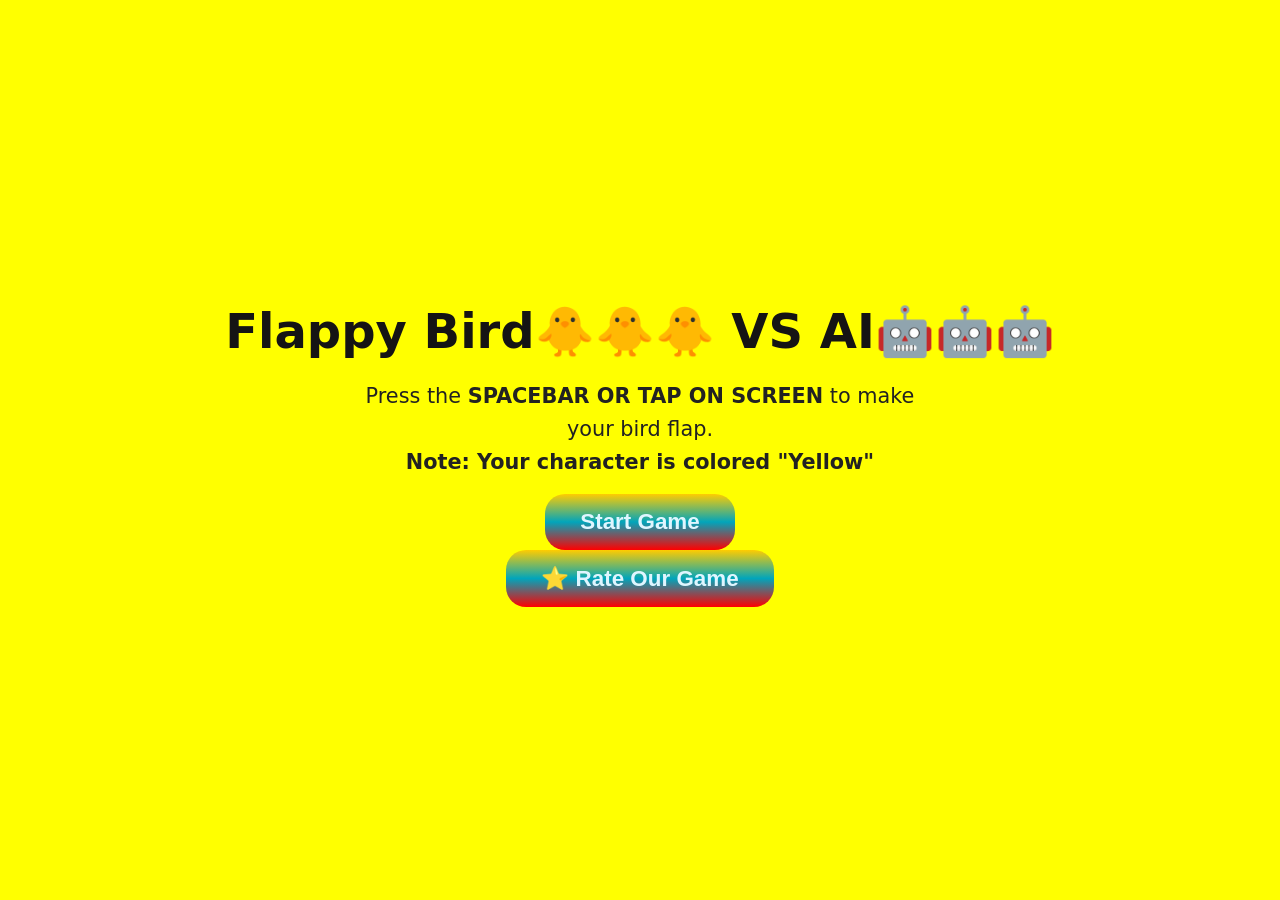
<file: index.html>
<!DOCTYPE html>
<!-- saved from url=(0045)http://127.0.0.1:5500/flappy_B-ird/index.html -->
<html>

<head>
    <meta name="google-site-verification" content="zDfn2sl5xTP5o-X9sPmzwYp7t9R6TMOYX8TawxiJrhg" />
    <title>Flappy Bird VS AI Reyansh Wadhwa</title>
    <link rel="stylesheet" href="style.css">
    <link rel="icon" type="image/png"
        href="https://encrypted-tbn0.gstatic.com/images?q=tbn:ANd9GcSBtKTR7flXbRJVo8e8tR30evMzu_j4uGb2yHoOnEBM7w&s">
</head>

<body>
    <h1>Flappy Bird🐥🐥🐥 VS AI🤖🤖🤖</h1>
    <div id="flappyScore">
        <div>Player:<span id="pScore">0</span></div>
        <div>AI:<span id="aScore">0</span></div>
    </div>
    <div id="flapStart">
        <h1>Flappy Bird🐥🐥🐥 VS AI🤖🤖🤖</h1>
        <div>
            <p>Press the <b>SPACEBAR OR TAP ON SCREEN</b> to make your bird flap.<br>
                <span><b>Note: Your character is colored "Yellow"</b></span>
            </p>
        </div>
        <button onclick="startGame()">Start Game</button>
        <button onclick="window.location.href='rating.html'">
            ⭐ Rate Our Game
        </button>
    </div>
    <canvas id="flappyBoard" width="800" height="600"></canvas>

    <div id="flapIns">
        Press <b>SPACE OR TAP ON SCREEN</b> to make your bird flap.<br>
        <span><b>Note: Your color is "Yellow"</b></span>
    </div>
    <div id="divOver" class="hidden">
        <h3 id="flappyOver">🤖 AI Wins!</h3>
        <button onclick="restartGame()">Restart</button>
    </div>
    <script src="script.js"></script>
    <!-- Code injected by live-server -->
    <script>
        // <![CDATA[  <-- For SVG support
        if ('WebSocket' in window) {
            (function () {
                function refreshCSS() {
                    var sheets = [].slice.call(document.getElementsByTagName("link"));
                    var head = document.getElementsByTagName("head")[0];
                    for (var i = 0; i < sheets.length; ++i) {
                        var elem = sheets[i];
                        var parent = elem.parentElement || head;
                        parent.removeChild(elem);
                        var rel = elem.rel;
                        if (elem.href && typeof rel != "string" || rel.length == 0 || rel.toLowerCase() == "stylesheet") {
                            var url = elem.href.replace(/(&|\?)_cacheOverride=\d+/, '');
                            elem.href = url + (url.indexOf('?') >= 0 ? '&' : '?') + '_cacheOverride=' + (new Date().valueOf());
                        }
                        parent.appendChild(elem);
                    }
                }
                var protocol = window.location.protocol === 'http:' ? 'ws://' : 'wss://';
                var address = protocol + window.location.host + window.location.pathname + '/ws';
                var socket = new WebSocket(address);
                socket.onmessage = function (msg) {
                    if (msg.data == 'reload') window.location.reload();
                    else if (msg.data == 'refreshcss') refreshCSS();
                };
                if (sessionStorage && !sessionStorage.getItem('IsThisFirstTime_Log_From_LiveServer')) {
                    console.log('Live reload enabled.');
                    sessionStorage.setItem('IsThisFirstTime_Log_From_LiveServer', true);
                }
            })();
        }
        else {
            console.error('Upgrade your browser. This Browser is NOT supported WebSocket for Live-Reloading.');
        }
        // ]]>
    </script>


</body>

</html>
</file>
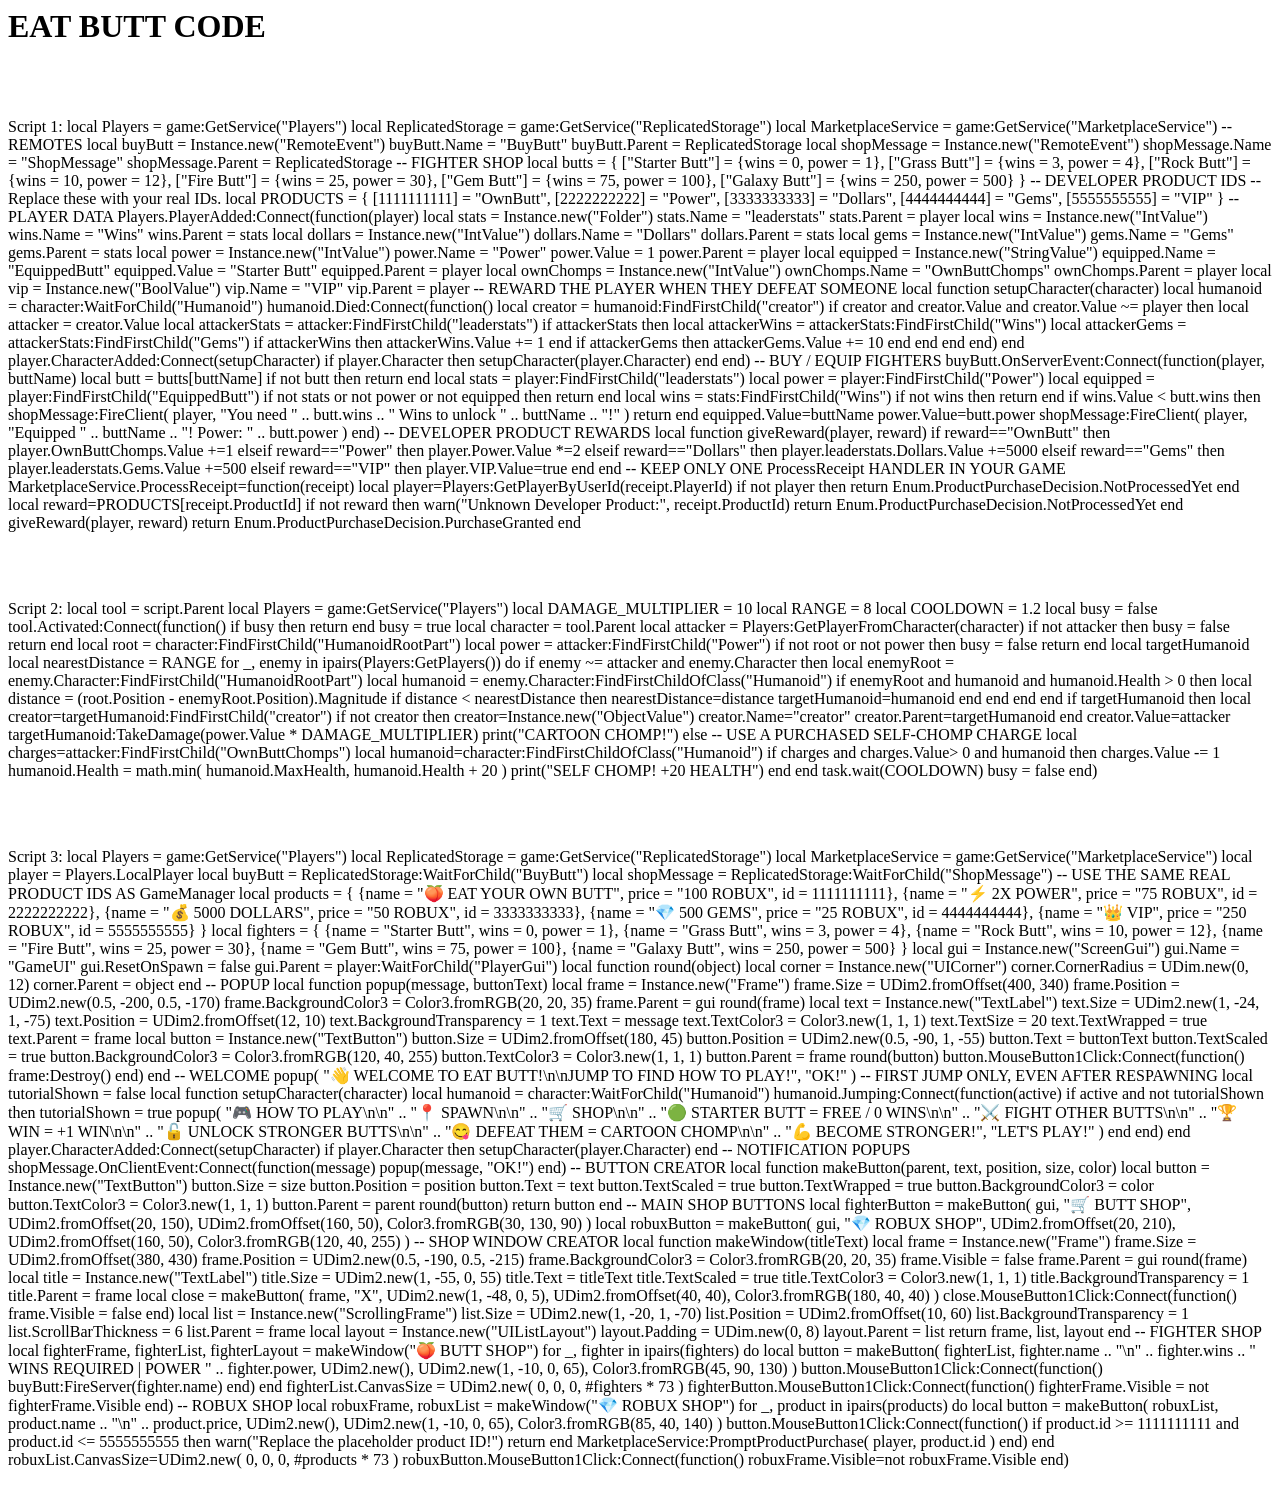
<file: Adminarea.html>
<html>

<head>

</head>

<body>
    <h1>EAT BUTT CODE</h1>
    <br><br>
    <p>Script 1:

        local Players = game:GetService("Players")
        local ReplicatedStorage = game:GetService("ReplicatedStorage")
        local MarketplaceService = game:GetService("MarketplaceService")

        -- REMOTES
        local buyButt = Instance.new("RemoteEvent")
        buyButt.Name = "BuyButt"
        buyButt.Parent = ReplicatedStorage

        local shopMessage = Instance.new("RemoteEvent")
        shopMessage.Name = "ShopMessage"
        shopMessage.Parent = ReplicatedStorage

        -- FIGHTER SHOP
        local butts = {
        ["Starter Butt"] = {wins = 0, power = 1},
        ["Grass Butt"] = {wins = 3, power = 4},
        ["Rock Butt"] = {wins = 10, power = 12},
        ["Fire Butt"] = {wins = 25, power = 30},
        ["Gem Butt"] = {wins = 75, power = 100},
        ["Galaxy Butt"] = {wins = 250, power = 500}
        }

        -- DEVELOPER PRODUCT IDS
        -- Replace these with your real IDs.
        local PRODUCTS = {
        [1111111111] = "OwnButt",
        [2222222222] = "Power",
        [3333333333] = "Dollars",
        [4444444444] = "Gems",
        [5555555555] = "VIP"
        }

        -- PLAYER DATA
        Players.PlayerAdded:Connect(function(player)
        local stats = Instance.new("Folder")
        stats.Name = "leaderstats"
        stats.Parent = player

        local wins = Instance.new("IntValue")
        wins.Name = "Wins"
        wins.Parent = stats

        local dollars = Instance.new("IntValue")
        dollars.Name = "Dollars"
        dollars.Parent = stats

        local gems = Instance.new("IntValue")
        gems.Name = "Gems"
        gems.Parent = stats

        local power = Instance.new("IntValue")
        power.Name = "Power"
        power.Value = 1
        power.Parent = player

        local equipped = Instance.new("StringValue")
        equipped.Name = "EquippedButt"
        equipped.Value = "Starter Butt"
        equipped.Parent = player

        local ownChomps = Instance.new("IntValue")
        ownChomps.Name = "OwnButtChomps"
        ownChomps.Parent = player

        local vip = Instance.new("BoolValue")
        vip.Name = "VIP"
        vip.Parent = player

        -- REWARD THE PLAYER WHEN THEY DEFEAT SOMEONE
        local function setupCharacter(character)
        local humanoid = character:WaitForChild("Humanoid")

        humanoid.Died:Connect(function()
        local creator = humanoid:FindFirstChild("creator")

        if creator and creator.Value and creator.Value ~= player then
        local attacker = creator.Value
        local attackerStats = attacker:FindFirstChild("leaderstats")

        if attackerStats then
        local attackerWins = attackerStats:FindFirstChild("Wins")
        local attackerGems = attackerStats:FindFirstChild("Gems")

        if attackerWins then
        attackerWins.Value += 1
        end

        if attackerGems then
        attackerGems.Value += 10
        end
        end
        end
        end)
        end

        player.CharacterAdded:Connect(setupCharacter)

        if player.Character then
        setupCharacter(player.Character)
        end
        end)

        -- BUY / EQUIP FIGHTERS
        buyButt.OnServerEvent:Connect(function(player, buttName)
        local butt = butts[buttName]
        if not butt then return end

        local stats = player:FindFirstChild("leaderstats")
        local power = player:FindFirstChild("Power")
        local equipped = player:FindFirstChild("EquippedButt")

        if not stats or not power or not equipped then return end

        local wins = stats:FindFirstChild("Wins")
        if not wins then return end

        if wins.Value < butt.wins then shopMessage:FireClient( player, "You need " .. butt.wins .. " Wins to unlock " ..
            buttName .. "!" ) return end equipped.Value=buttName power.Value=butt.power shopMessage:FireClient(
            player, "Equipped " .. buttName .. "! Power: " .. butt.power ) end) -- DEVELOPER PRODUCT REWARDS local
            function giveReward(player, reward) if reward=="OwnButt" then player.OwnButtChomps.Value +=1 elseif
            reward=="Power" then player.Power.Value *=2 elseif reward=="Dollars" then player.leaderstats.Dollars.Value
            +=5000 elseif reward=="Gems" then player.leaderstats.Gems.Value +=500 elseif reward=="VIP" then
            player.VIP.Value=true end end -- KEEP ONLY ONE ProcessReceipt HANDLER IN YOUR GAME
            MarketplaceService.ProcessReceipt=function(receipt) local player=Players:GetPlayerByUserId(receipt.PlayerId)
            if not player then return Enum.ProductPurchaseDecision.NotProcessedYet end local
            reward=PRODUCTS[receipt.ProductId] if not reward then warn("Unknown Developer Product:", receipt.ProductId)
            return Enum.ProductPurchaseDecision.NotProcessedYet end giveReward(player, reward) return
            Enum.ProductPurchaseDecision.PurchaseGranted end </p>
            <br><br>
            <p>Script 2:
                local tool = script.Parent
                local Players = game:GetService("Players")

                local DAMAGE_MULTIPLIER = 10
                local RANGE = 8
                local COOLDOWN = 1.2

                local busy = false

                tool.Activated:Connect(function()
                if busy then return end
                busy = true

                local character = tool.Parent
                local attacker = Players:GetPlayerFromCharacter(character)

                if not attacker then
                busy = false
                return
                end

                local root = character:FindFirstChild("HumanoidRootPart")
                local power = attacker:FindFirstChild("Power")

                if not root or not power then
                busy = false
                return
                end

                local targetHumanoid
                local nearestDistance = RANGE

                for _, enemy in ipairs(Players:GetPlayers()) do
                if enemy ~= attacker and enemy.Character then
                local enemyRoot = enemy.Character:FindFirstChild("HumanoidRootPart")
                local humanoid = enemy.Character:FindFirstChildOfClass("Humanoid")

                if enemyRoot and humanoid and humanoid.Health > 0 then
                local distance = (root.Position - enemyRoot.Position).Magnitude

                if distance < nearestDistance then nearestDistance=distance targetHumanoid=humanoid end end end end if
                    targetHumanoid then local creator=targetHumanoid:FindFirstChild("creator") if not creator then
                    creator=Instance.new("ObjectValue") creator.Name="creator" creator.Parent=targetHumanoid end
                    creator.Value=attacker targetHumanoid:TakeDamage(power.Value * DAMAGE_MULTIPLIER) print("CARTOON
                    CHOMP!") else -- USE A PURCHASED SELF-CHOMP CHARGE local
                    charges=attacker:FindFirstChild("OwnButtChomps") local
                    humanoid=character:FindFirstChildOfClass("Humanoid") if charges and charges.Value> 0 and humanoid
                    then
                    charges.Value -= 1
                    humanoid.Health = math.min(
                    humanoid.MaxHealth,
                    humanoid.Health + 20
                    )

                    print("SELF CHOMP! +20 HEALTH")
                    end
                    end

                    task.wait(COOLDOWN)
                    busy = false
                    end)

            </p>
            <br><br>
            <p>Script 3:

                local Players = game:GetService("Players")
                local ReplicatedStorage = game:GetService("ReplicatedStorage")
                local MarketplaceService = game:GetService("MarketplaceService")

                local player = Players.LocalPlayer

                local buyButt = ReplicatedStorage:WaitForChild("BuyButt")
                local shopMessage = ReplicatedStorage:WaitForChild("ShopMessage")

                -- USE THE SAME REAL PRODUCT IDS AS GameManager
                local products = {
                {name = "🍑 EAT YOUR OWN BUTT", price = "100 ROBUX", id = 1111111111},
                {name = "⚡ 2X POWER", price = "75 ROBUX", id = 2222222222},
                {name = "💰 5000 DOLLARS", price = "50 ROBUX", id = 3333333333},
                {name = "💎 500 GEMS", price = "25 ROBUX", id = 4444444444},
                {name = "👑 VIP", price = "250 ROBUX", id = 5555555555}
                }

                local fighters = {
                {name = "Starter Butt", wins = 0, power = 1},
                {name = "Grass Butt", wins = 3, power = 4},
                {name = "Rock Butt", wins = 10, power = 12},
                {name = "Fire Butt", wins = 25, power = 30},
                {name = "Gem Butt", wins = 75, power = 100},
                {name = "Galaxy Butt", wins = 250, power = 500}
                }

                local gui = Instance.new("ScreenGui")
                gui.Name = "GameUI"
                gui.ResetOnSpawn = false
                gui.Parent = player:WaitForChild("PlayerGui")

                local function round(object)
                local corner = Instance.new("UICorner")
                corner.CornerRadius = UDim.new(0, 12)
                corner.Parent = object
                end

                -- POPUP
                local function popup(message, buttonText)
                local frame = Instance.new("Frame")
                frame.Size = UDim2.fromOffset(400, 340)
                frame.Position = UDim2.new(0.5, -200, 0.5, -170)
                frame.BackgroundColor3 = Color3.fromRGB(20, 20, 35)
                frame.Parent = gui
                round(frame)

                local text = Instance.new("TextLabel")
                text.Size = UDim2.new(1, -24, 1, -75)
                text.Position = UDim2.fromOffset(12, 10)
                text.BackgroundTransparency = 1
                text.Text = message
                text.TextColor3 = Color3.new(1, 1, 1)
                text.TextSize = 20
                text.TextWrapped = true
                text.Parent = frame

                local button = Instance.new("TextButton")
                button.Size = UDim2.fromOffset(180, 45)
                button.Position = UDim2.new(0.5, -90, 1, -55)
                button.Text = buttonText
                button.TextScaled = true
                button.BackgroundColor3 = Color3.fromRGB(120, 40, 255)
                button.TextColor3 = Color3.new(1, 1, 1)
                button.Parent = frame
                round(button)

                button.MouseButton1Click:Connect(function()
                frame:Destroy()
                end)
                end

                -- WELCOME
                popup(
                "👋 WELCOME TO EAT BUTT!\n\nJUMP TO FIND HOW TO PLAY!",
                "OK!"
                )

                -- FIRST JUMP ONLY, EVEN AFTER RESPAWNING
                local tutorialShown = false

                local function setupCharacter(character)
                local humanoid = character:WaitForChild("Humanoid")

                humanoid.Jumping:Connect(function(active)
                if active and not tutorialShown then
                tutorialShown = true

                popup(
                "🎮 HOW TO PLAY\n\n" ..
                "📍 SPAWN\n\n" ..
                "🛒 SHOP\n\n" ..
                "🟢 STARTER BUTT = FREE / 0 WINS\n\n" ..
                "⚔️ FIGHT OTHER BUTTS\n\n" ..
                "🏆 WIN = +1 WIN\n\n" ..
                "🔓 UNLOCK STRONGER BUTTS\n\n" ..
                "😋 DEFEAT THEM = CARTOON CHOMP\n\n" ..
                "💪 BECOME STRONGER!",
                "LET'S PLAY!"
                )
                end
                end)
                end

                player.CharacterAdded:Connect(setupCharacter)

                if player.Character then
                setupCharacter(player.Character)
                end

                -- NOTIFICATION POPUPS
                shopMessage.OnClientEvent:Connect(function(message)
                popup(message, "OK!")
                end)

                -- BUTTON CREATOR
                local function makeButton(parent, text, position, size, color)
                local button = Instance.new("TextButton")
                button.Size = size
                button.Position = position
                button.Text = text
                button.TextScaled = true
                button.TextWrapped = true
                button.BackgroundColor3 = color
                button.TextColor3 = Color3.new(1, 1, 1)
                button.Parent = parent
                round(button)
                return button
                end

                -- MAIN SHOP BUTTONS
                local fighterButton = makeButton(
                gui,
                "🛒 BUTT SHOP",
                UDim2.fromOffset(20, 150),
                UDim2.fromOffset(160, 50),
                Color3.fromRGB(30, 130, 90)
                )

                local robuxButton = makeButton(
                gui,
                "💎 ROBUX SHOP",
                UDim2.fromOffset(20, 210),
                UDim2.fromOffset(160, 50),
                Color3.fromRGB(120, 40, 255)
                )

                -- SHOP WINDOW CREATOR
                local function makeWindow(titleText)
                local frame = Instance.new("Frame")
                frame.Size = UDim2.fromOffset(380, 430)
                frame.Position = UDim2.new(0.5, -190, 0.5, -215)
                frame.BackgroundColor3 = Color3.fromRGB(20, 20, 35)
                frame.Visible = false
                frame.Parent = gui
                round(frame)

                local title = Instance.new("TextLabel")
                title.Size = UDim2.new(1, -55, 0, 55)
                title.Text = titleText
                title.TextScaled = true
                title.TextColor3 = Color3.new(1, 1, 1)
                title.BackgroundTransparency = 1
                title.Parent = frame

                local close = makeButton(
                frame,
                "X",
                UDim2.new(1, -48, 0, 5),
                UDim2.fromOffset(40, 40),
                Color3.fromRGB(180, 40, 40)
                )

                close.MouseButton1Click:Connect(function()
                frame.Visible = false
                end)

                local list = Instance.new("ScrollingFrame")
                list.Size = UDim2.new(1, -20, 1, -70)
                list.Position = UDim2.fromOffset(10, 60)
                list.BackgroundTransparency = 1
                list.ScrollBarThickness = 6
                list.Parent = frame

                local layout = Instance.new("UIListLayout")
                layout.Padding = UDim.new(0, 8)
                layout.Parent = list

                return frame, list, layout
                end

                -- FIGHTER SHOP
                local fighterFrame, fighterList, fighterLayout =
                makeWindow("🍑 BUTT SHOP")

                for _, fighter in ipairs(fighters) do
                local button = makeButton(
                fighterList,
                fighter.name .. "\n" ..
                fighter.wins .. " WINS REQUIRED | POWER " ..
                fighter.power,
                UDim2.new(),
                UDim2.new(1, -10, 0, 65),
                Color3.fromRGB(45, 90, 130)
                )

                button.MouseButton1Click:Connect(function()
                buyButt:FireServer(fighter.name)
                end)
                end

                fighterList.CanvasSize = UDim2.new(
                0, 0, 0,
                #fighters * 73
                )

                fighterButton.MouseButton1Click:Connect(function()
                fighterFrame.Visible = not fighterFrame.Visible
                end)

                -- ROBUX SHOP
                local robuxFrame, robuxList =
                makeWindow("💎 ROBUX SHOP")

                for _, product in ipairs(products) do
                local button = makeButton(
                robuxList,
                product.name .. "\n" .. product.price,
                UDim2.new(),
                UDim2.new(1, -10, 0, 65),
                Color3.fromRGB(85, 40, 140)
                )

                button.MouseButton1Click:Connect(function()
                if product.id >= 1111111111 and product.id <= 5555555555 then warn("Replace the placeholder product
                    ID!") return end MarketplaceService:PromptProductPurchase( player, product.id ) end) end
                    robuxList.CanvasSize=UDim2.new( 0, 0, 0, #products * 73 )
                    robuxButton.MouseButton1Click:Connect(function() robuxFrame.Visible=not robuxFrame.Visible end) </p>


</body>

</html>
</file>
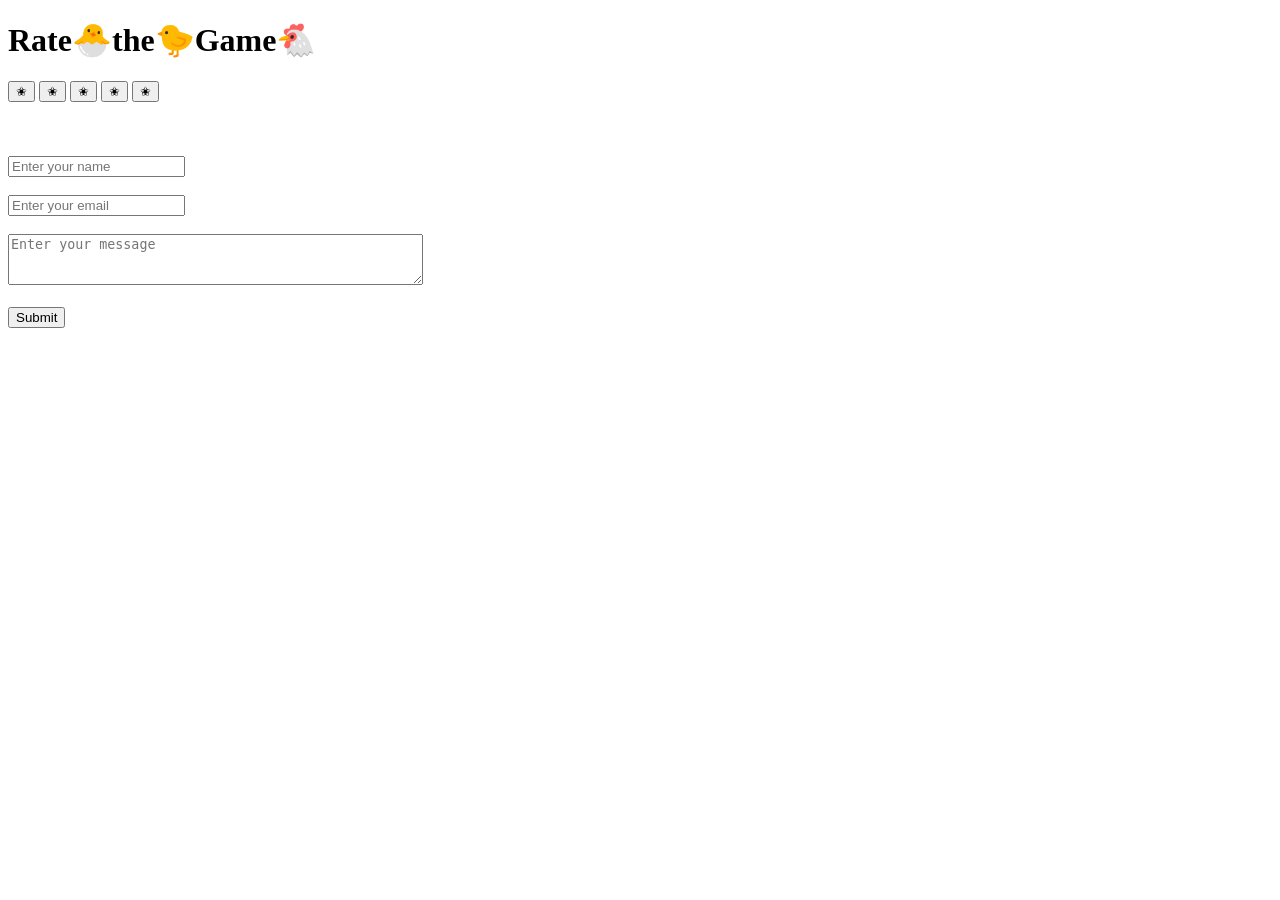
<file: rating.html>
<!DOCTYPE html>
<html>
    <head>
        <title>Rate flappy bird vs AI</title>
        <style>
            
        </style>
    </head>
    <body>
    <form action="https://formspree.io/f/xppdjzdp" method="POST" id="formfb">
         <h1>Rate🐣the🐤Game🐔</h1>
        <div id="stars">
            <button type="button" class="star">✬</button>
            <button type="button" class="star">✬</button>
            <button type="button" class="star">✬</button>
            <button type="button" class="star">✬</button>
            <button type="button" class="star">✬</button>
        </div>
        <input type="hidden" id="rating">
        <br><br><br>
        <input type="text" id="name" placeholder="Enter your name" maxlength="30">
        <br><br>
        <input type="email" id="email" placeholder="Enter your email">
        <br><br>
        <textarea id="message" placeholder="Enter your message" rows="3" cols="49"></textarea>
        <br><br>
        <button type="submit" id="sub">Submit</button>
        <div id="alrt"></div>
    </form>
        <script>
            const stars= document.querySelectorAll(".star"),rating=document.getElementById("rating"),msg=document.getElementById("alrt"),f=document.getElementById("formfb");
        </script>
    </body>
</html>
</file>
<file: style.css>
* {
    margin: 0;
    padding: 0;
    box-sizing: border-box;
}

body {
    background: linear-gradient(to bottom, #007a8a, #5dd1ff, #dff6ff);
    font-family: system-ui, -apple-system, BlinkMacSystemFont, 'Segoe UI', Roboto, Oxygen, Ubuntu, Cantarell, 'Open Sans', 'Helvetica Neue', sans-serif;
    display: flex;
    flex-direction: column;
    align-items: center;
    min-height: 100vh;
    padding: 10px;
    overflow-x: hidden;
}

h1 {
    margin-top: 10px;
    color: #151414;
    font-size: 2.2rem;
    text-align: center;
}

#flappyScore {
    display: flex;
    gap: 100px;
    margin: 10px 0;
    font-size: 1.3rem;
    font-weight: bold;
    color: #222222;
}

/* FIX: Scales down gracefully on smaller screens without hiding content */
#flappyBoard {
    background-color: #70c5ce;
    border: 5px solid #222222;
    border-radius: 10px;
    box-shadow: 0 8px 20px rgba(0, 0, 0, 0.3);
    max-width: 100%;
    max-height: 70vh;
    height: auto;
    object-fit: contain;
}

#flapIns {
    font-size: 1.1rem;
    color: #222222;
    margin-top: 10px;
    text-align: center;
}

#divOver {
    position: fixed;
    top: 50%;
    left: 50%;
    transform: translate(-50%, -50%);
    background: #ffffff;
    padding: 30px;
    border-radius: 15px;
    box-shadow: 0 0 25px rgba(0, 0, 0, 0.4);
    text-align: center;
    z-index: 10;
}

#divOver h3 {
    margin-bottom: 20px;
    color: #222222;
}

#divOver button {
    padding: 12px 25px;
    font-size: 1rem;
    border: none;
    border-radius: 8px;
    background: #017f8a;
    color: #ffffff;
    cursor: pointer;
    transition: 0.3s;
}

#divOver button:hover {
    background-color: #01a5bb;
}

marquee {
    font-size: 1.5rem;
}

.hidden {
    display: none !important;
    /* Forces the game screen to hide/show reliably */
}

/* --- Start Screen Styling --- */
#flapStart {
    position: fixed;
    inset: 0;
    background-color: rgb(255, 255, 0);
    display: flex;
    flex-direction: column;
    justify-content: center;
    align-items: center;
    z-index: 100;
    padding: 20px;
}

#flapStart h1 {
    color: #151414;
    font-size: 3rem;
    margin-bottom: 20px;
}

#flapStart p {
    color: #222222;
    font-size: 1.3rem;
    text-align: center;
    margin-bottom: 15px;
    line-height: 1.6;
    max-width: 600px;
}

/* RESTORED: Your original custom multi-color button gradient */
#flapStart button {
    padding: 15px 35px;
    font-size: 1.4rem;
    border: none;
    border-radius: 20px;
    background: linear-gradient(to bottom, #ffcc00, #01a5bb, #ff0000);
    color: #dff6ff;
    cursor: pointer;
    transition: 0.4s;
    font-weight: bolder;
}

#flapStart button:hover {
    transform: scale(1.08);
}

/* Mobile Responsiveness Improvements */
@media (max-width: 850px) {
    h1 {
        font-size: 1.8rem;
    }

    #flappyScore {
        gap: 40px;
        font-size: 1.1rem;
    }

    #flapStart h1 {
        font-size: 2.2rem;
    }
#admins {
    display: inline-block;
    padding: 12px 30px;
    font-size: 1.2rem;
    font-weight: bold;
    letter-spacing: 1px;
    text-transform: uppercase;

    /* NORMAL BUTTON */
    color: #ff4d4d !important;
    background-color: #640000 !important;

    border: 2px solid #ff4d4d;
    border-radius: 6px;

    box-shadow: 0 0 10px rgba(255, 77, 77, 0.2);

    cursor: pointer;
    transition: all 0.3s ease;
}

/* HOVER */
#admins:hover {
    background-color: #ff4d4d !important;
    color: #121212 !important;

    box-shadow: 0 0 15px rgba(255, 77, 77, 0.5);
}
    #flapStart p {
        font-size: 1.1rem;
    }
}
</file>
